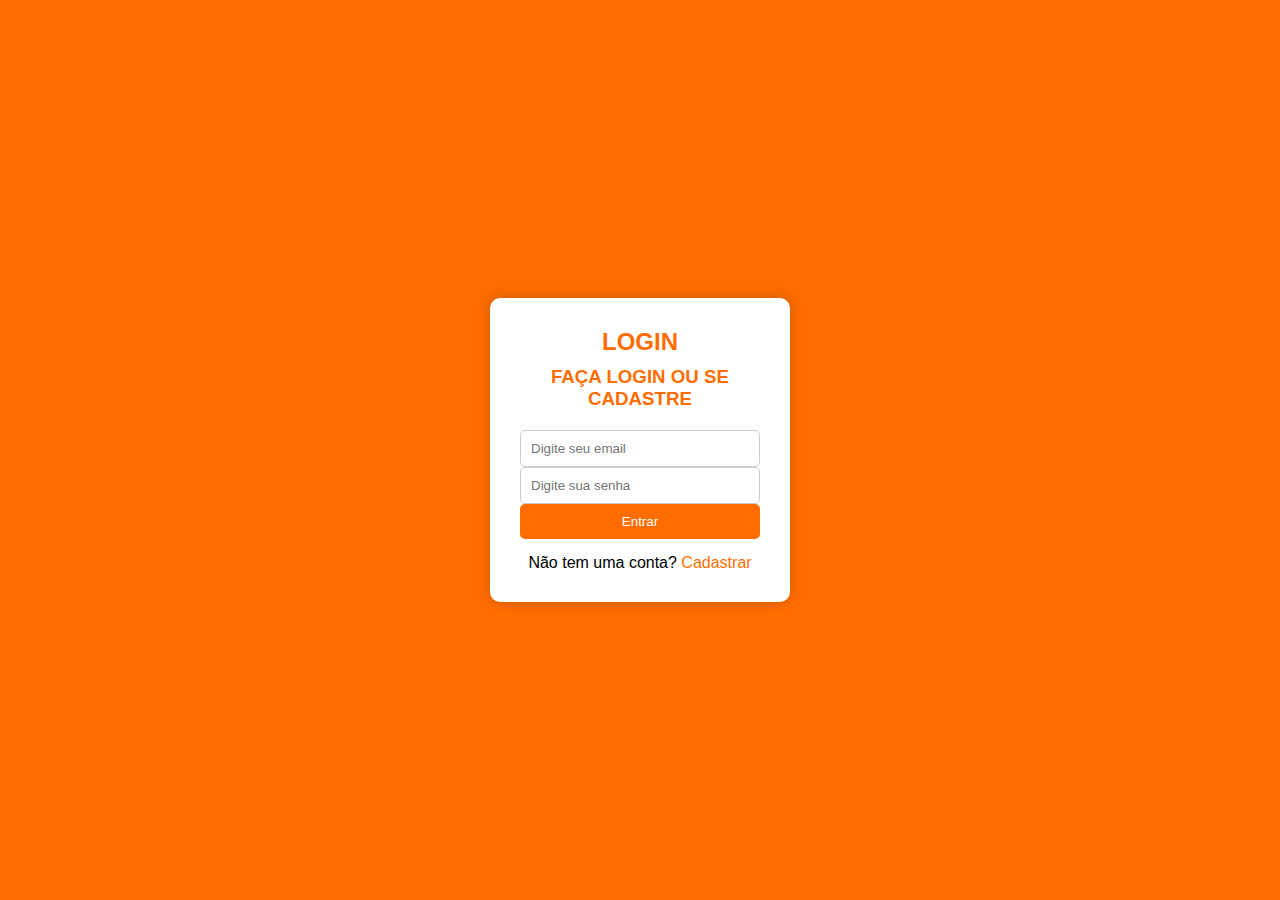
<file: login.html>
<!DOCTYPE html>
<html lang="pt-BR">
<head>
    <meta charset="UTF-8">
    <meta name="viewport" content="width=device-width, initial-scale=1.0">
    <meta name="theme-color" content="#ffffff">
    <link rel="manifest" href="manifest.json">
    <link rel="stylesheet" href="login.css">
    <title>Login - App Monarca</title>
</head>
<body>
    <div class="container">
        <div class="login-form">
            <h2>LOGIN</h2>
            <h3>FAÇA LOGIN OU SE CADASTRE</h3>
            <input type="email" placeholder="Digite seu email" required>
            <input type="password" placeholder="Digite sua senha" required>
            <a href="fy.html">
                <button id="login-btn">Entrar</button>
            </a>     
            <p>Não tem uma conta? <a href="#" id="register-link">Cadastrar</a></p>
        </div>
    </div>
    <script src="app.js"></script>
</body>
</html>
</file>
<file: login.css>
* {
    margin: 0;
    padding: 0;
    box-sizing: border-box;
}

body, html {
    height: 100%;
    font-family: 'Arial', sans-serif;
}

.container {
    display: flex;
    justify-content: center;
    align-items: center;
    height: 100%;
    background-color: #FF6D00; /* Cor de fundo laranja */
}

.login-form {
    background-color: #ffffff; /* Cor de fundo branca */
    padding: 30px;
    border-radius: 10px;
    box-shadow: 0 0 15px rgba(0, 0, 0, 0.2);
    text-align: center;
    width: 300px; /* Largura do formulário */
}

h2 {
    margin-bottom: 10px;
    color: #FF6D00; /* Cor do texto laranja */
}

h3 {
    margin-bottom: 20px;
    color: #FF6D00; /* Cor do texto laranja */
}

.textfield {
    margin-bottom: 15px; /* Espaçamento entre os campos */
}

input {
    width: 100%;
    padding: 10px;
    border: 1px solid #ccc;
    border-radius: 5px;
}

button {
    padding: 10px;
    width: 100%;
    background-color: #FF6D00; /* Cor do botão */
    color: white;
    border: none;
    border-radius: 5px;
    cursor: pointer;
    transition: background-color 0.3s;
}

button:hover {
    background-color: #e65c00; /* Cor do botão ao passar o mouse */
}

p {
    margin-top: 15px;
}

a {
    color: #FF6D00; /* Cor do link */
    text-decoration: none;
}

a:hover {
    text-decoration: underline; /* Sublinhado ao passar o mouse */
}
</file>
